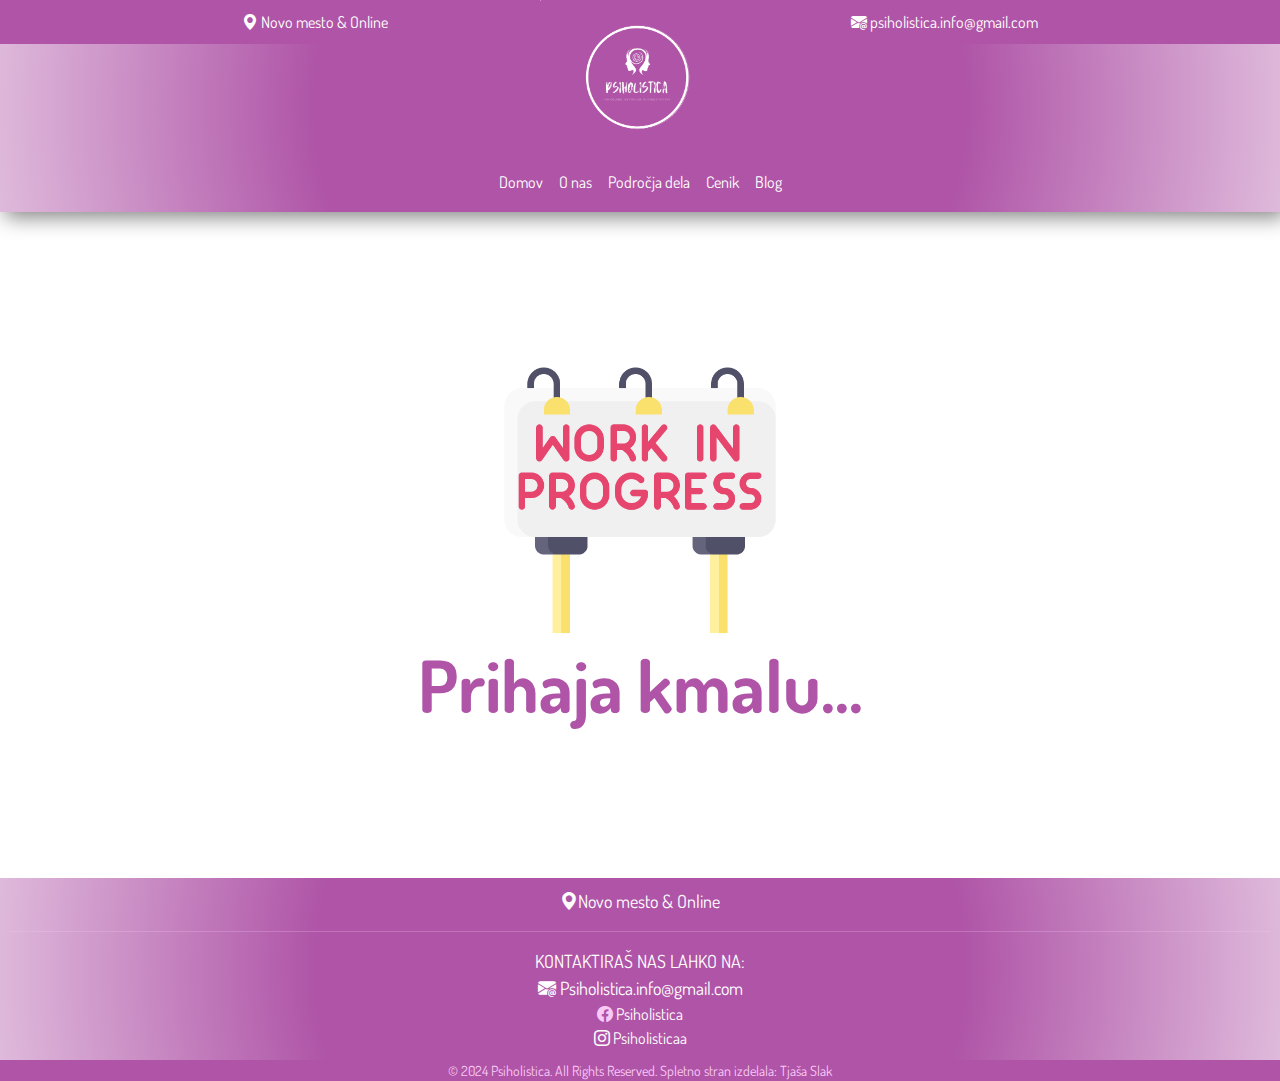
<file: blog-in-progress.html>
<!DOCTYPE html>
<html lang="en">
  <head>
    <meta charset="UTF-8" />
    <meta name="viewport" content="width=device-width, initial-scale=1.0" />
    <link rel="stylesheet" href="src/blog.css" />
    <link rel="preconnect" href="https://fonts.googleapis.com" />
    <link rel="preconnect" href="https://fonts.gstatic.com" crossorigin />
    <link
      href="https://fonts.googleapis.com/css2?family=Dosis:wght@200..800&display=swap"
      rel="stylesheet"
    />
    <link
      rel="stylesheet"
      href="https://cdn.jsdelivr.net/npm/bootstrap-icons@1.11.3/font/bootstrap-icons.min.css"
    />
    <link
      href="https://cdn.jsdelivr.net/npm/bootstrap@5.3.3/dist/css/bootstrap.min.css"
      rel="stylesheet"
      integrity="sha384-QWTKZyjpPEjISv5WaRU9OFeRpok6YctnYmDr5pNlyT2bRjXh0JMhjY6hW+ALEwIH"
      crossorigin="anonymous"
    />

    <title>Blog | Psiholistica</title>
  </head>
  <body>
    <header>
      <div class="fixed-header">
        <span class="bi bi-geo-alt-fill"> Novo mesto & Online</span>
        <span class="bi bi-envelope-at-fill"
          ><a href="mailto:psiholistica.info@gmail.com">
            psiholistica.info@gmail.com</a
          ></span
        >
      </div>
      <div class="menu">
        <img
          src="img/logo.png"
          alt="psiholistica logo"
          id="logo"
          width="200px"
        />

        <nav class="navbar navbar-expand-lg bg-body-tertiary" id="navbar">
          <div class="container-fluid">
            <button
              class="navbar-toggler"
              type="button"
              data-bs-toggle="collapse"
              data-bs-target="#navbarNav"
              aria-controls="navbarNav"
              aria-expanded="false"
              aria-label="Toggle navigation"
            >
              <span class="bi bi-list" id="toggler-icon"></span>
            </button>
            <div class="collapse navbar-collapse" id="navbarNav">
              <ul class="navbar-nav">
                <li class="nav-item">
                  <a class="nav-link" aria-current="page" href="index.html"
                    >Domov</a
                  >
                </li>
                <li class="nav-item">
                  <a class="nav-link" href="o-nas.html">O nas</a>
                </li>
                <li class="nav-item">
                  <a class="nav-link" href="področja-dela.html"
                    >Področja dela</a
                  >
                </li>
                <li class="nav-item">
                  <a class="nav-link" href="cenik.html">Cenik</a>
                </li>
                <li class="nav-item active">
                  <a class="nav-link" href="blog-in-progress.html">Blog</a>
                </li>
              </ul>
            </div>
          </div>
        </nav>
      </div>
    </header>
    <div class="container">
      <img
        src="img/work-in-progress.png"
        alt="the site is currently under construction"
      />
      <h2>Prihaja kmalu...</h2>
    </div>

    <footer>
      <div class="contact">
        <p class="bi bi-geo-alt-fill" id="geotag">Novo mesto & Online</p>
        <hr />
        <p class="text">KONTAKTIRAŠ NAS LAHKO NA:</p>
        <p class="bi-envelope-at-fill">
          <a href="mailto:psiholistica.info@gmail.com"
            >Psiholistica.info@gmail.com</a
          >
        </p>
        <div class="facebook">
          <span class="bi-facebook"></span>
          <a href="https://www.facebook.com/psiholisticaa/" target="_blank"
            >Psiholistica</a
          >
        </div>
        <div class="instagram">
          <span class="bi bi-instagram"></span>
          <a
            href="https://www.instagram.com/psiholisticaa/?igsh=MTVkZ2JydTlwaHh2Mw%3D%3D"
            target="_blank"
            >Psiholisticaa</a
          >
        </div>
      </div>
      <div class="rights">
        <p>
          © 2024 Psiholistica. All Rights Reserved. Spletno stran izdelala:
          Tjaša Slak
        </p>
      </div>
      <script
        src="https://cdn.jsdelivr.net/npm/bootstrap@5.3.3/dist/js/bootstrap.bundle.min.js"
        integrity="sha384-YvpcrYf0tY3lHB60NNkmXc5s9fDVZLESaAA55NDzOxhy9GkcIdslK1eN7N6jIeHz"
        crossorigin="anonymous"
      >
        function toggleNavbar() {
          var navbarLinks = document.getElementById("navbarLinks");
          navbarLinks.style.display =
            navbarLinks.style.display === "block" ? "none" : "block";
        }
      </script>
    </footer>
  </body>
</html>
</file>
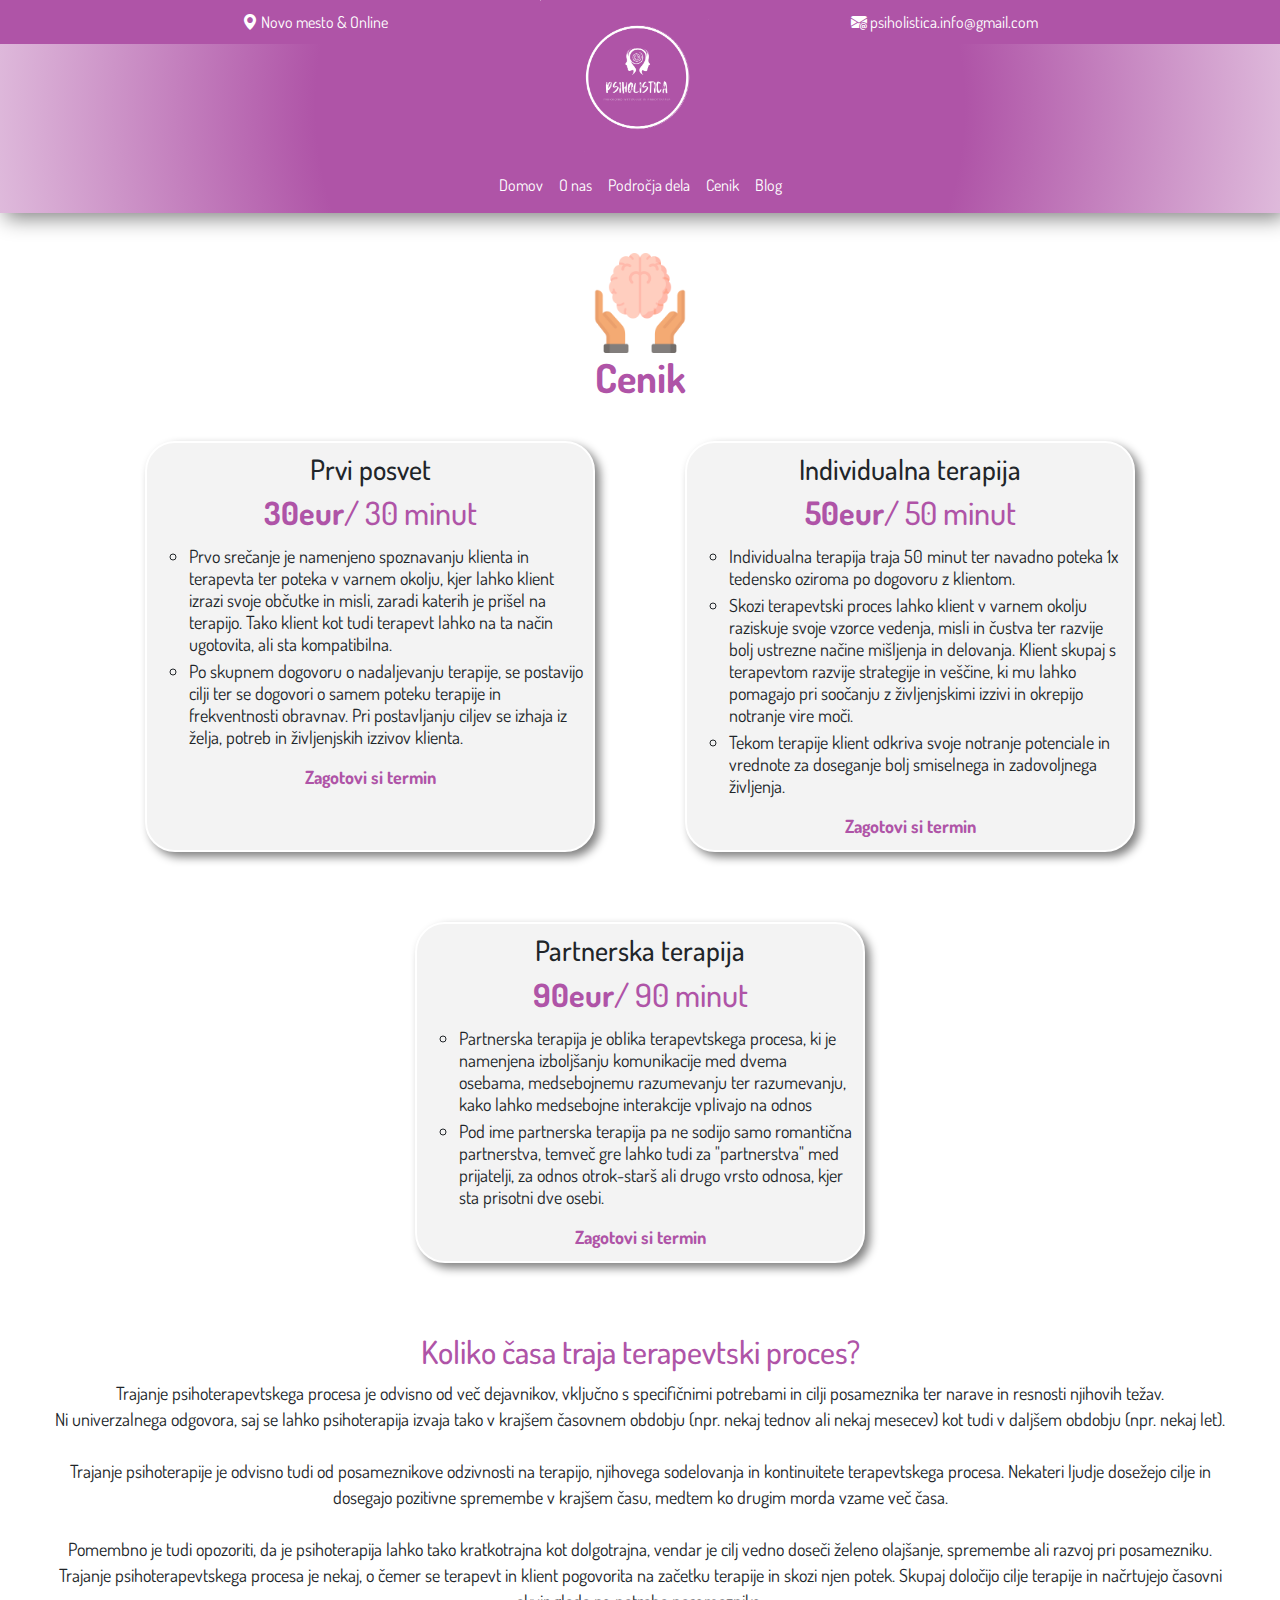
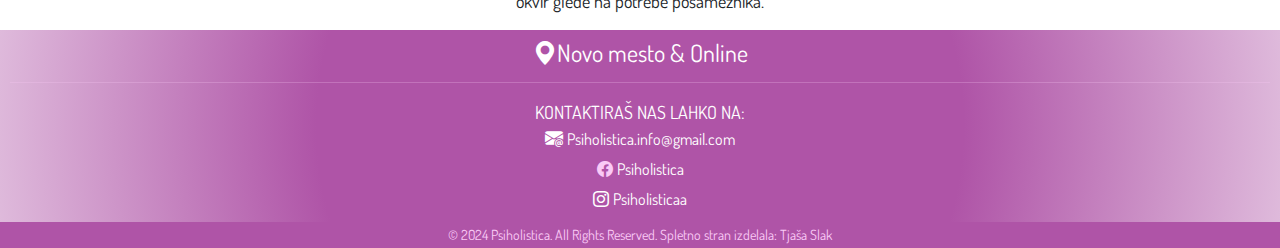
<file: cenik.html>
<!DOCTYPE html>
<html lang="en">
  <head>
    <meta charset="UTF-8" />
    <meta name="viewport" content="width=device-width, initial-scale=1.0" />
    <link rel="stylesheet" href="src/cenik.css" />
    <link rel="preconnect" href="https://fonts.googleapis.com" />
    <link rel="preconnect" href="https://fonts.gstatic.com" crossorigin />
    <link
      href="https://fonts.googleapis.com/css2?family=Dosis:wght@200..800&display=swap"
      rel="stylesheet"
    />
    <link
      rel="stylesheet"
      href="https://cdn.jsdelivr.net/npm/bootstrap-icons@1.11.3/font/bootstrap-icons.min.css"
    />
    <link
      href="https://cdn.jsdelivr.net/npm/bootstrap@5.3.3/dist/css/bootstrap.min.css"
      rel="stylesheet"
      integrity="sha384-QWTKZyjpPEjISv5WaRU9OFeRpok6YctnYmDr5pNlyT2bRjXh0JMhjY6hW+ALEwIH"
      crossorigin="anonymous"
    />

    <title>Cenik | Psiholistica</title>
  </head>
  <body>
    <header>
      <div class="fixed-header">
        <span class="bi bi-geo-alt-fill"> Novo mesto & Online</span>
        <span class="bi bi-envelope-at-fill"
          ><a href="mailto:psiholistica.info@gmail.com">
            psiholistica.info@gmail.com</a
          ></span
        >
      </div>
      <div class="menu">
      <img
            src="img/logo.png"
            alt="psiholistica logo"
            id="logo"
            width="200px"
          />

        <nav class="navbar navbar-expand-lg bg-body-tertiary" id="navbar">
          <div class="container-fluid">
            <button
              class="navbar-toggler"
              type="button"
              data-bs-toggle="collapse"
              data-bs-target="#navbarNav"
              aria-controls="navbarNav"
              aria-expanded="false"
              aria-label="Toggle navigation"
            >
              <span class="bi bi-list" id="toggler-icon"></span>
            </button>
            <div class="collapse navbar-collapse" id="navbarNav">
              <ul class="navbar-nav">
                <li class="nav-item">
                  <a class="nav-link" aria-current="page" href="/index.html"
                    >Domov</a
                  >
                </li>
                <li class="nav-item">
                  <a class="nav-link" href="o-nas.html">O nas</a>
                </li>
                <li class="nav-item">
                  <a class="nav-link" href="področja-dela.html"
                    >Področja dela</a
                  >
                </li>
                <li class="nav-item active">
                  <a class="nav-link" href="cenik.html">Cenik</a>
                </li>
                <li class="nav-item">
                  <a class="nav-link" href="blog-in-progress.html">Blog</a>
                </li>
              </ul>
            </div>
          </div>
        </nav>
      </div>
    </header>
    <img src="img/mental-health.png" width="100px" />
    <h1><strong>Cenik</strong></h1>

    <div class="cenik">
      <div class="vrsta-th">
        <h3>Prvi posvet</h3>
        <h2><strong>30eur</strong>/ 30 minut</h2>
        <ul>
          <li>
            Prvo srečanje je namenjeno spoznavanju klienta in terapevta ter
            poteka v varnem okolju, kjer lahko klient izrazi svoje občutke in
            misli, zaradi katerih je prišel na terapijo. Tako klient kot tudi
            terapevt lahko na ta način ugotovita, ali sta kompatibilna.
          </li>
          <li>
            Po skupnem dogovoru o nadaljevanju terapije, se postavijo cilji ter
            se dogovori o samem poteku terapije in frekventnosti obravnav. Pri
            postavljanju ciljev se izhaja iz želja, potreb in življenjskih
            izzivov klienta.
          </li>
        </ul>
        <a
          href="mailto:psiholistica.info@gmail.com?subject=Prvi posvet"
          class="zagotovi-termin"
          >Zagotovi si termin</a
        >
      </div>
      <div class="vrsta-th">
        <h3 class="">Individualna terapija</h3>
        <h2><strong>50eur</strong>/ 50 minut</h2>
        <ul>
          <li>
            Individualna terapija traja 50 minut ter navadno poteka 1x tedensko
            oziroma po dogovoru z klientom.
          </li>
          <li>
            Skozi terapevtski proces lahko klient v varnem okolju raziskuje
            svoje vzorce vedenja, misli in čustva ter razvije bolj ustrezne
            načine mišljenja in delovanja. Klient skupaj s terapevtom razvije
            strategije in veščine, ki mu lahko pomagajo pri soočanju z
            življenjskimi izzivi in okrepijo notranje vire moči.
          </li>
          <li>
            Tekom terapije klient odkriva svoje notranje potenciale in vrednote
            za doseganje bolj smiselnega in zadovoljnega življenja.
          </li>
        </ul>
        <a
          href="mailto:psiholistica.info@gmail.com?subject=Individualna terapija"
          class="zagotovi-termin"
          >Zagotovi si termin</a
        >
      </div>
      <div class="vrsta-th">
        <h3>Partnerska terapija</h3>
        <h2><strong>90eur</strong>/ 90 minut</h2>
        <ul>
          <li>
            Partnerska terapija je oblika terapevtskega procesa, ki je namenjena
            izboljšanju komunikacije med dvema osebama, medsebojnemu razumevanju
            ter razumevanju, kako lahko medsebojne interakcije vplivajo na odnos
          </li>
          <li>
            Pod ime partnerska terapija pa ne sodijo samo romantična
            partnerstva, temveč gre lahko tudi za "partnerstva" med prijatelji,
            za odnos otrok-starš ali drugo vrsto odnosa, kjer sta prisotni dve
            osebi.
          </li>
        </ul>
        <a
          href="mailto:psiholistica.info@gmail.com?subject=Partnerska terapija"
          class="zagotovi-termin"
          >Zagotovi si termin</a
        >
      </div>
    </div>
    <div class="duration">
      <h2>Koliko časa traja terapevtski proces?</h2>
      <p>
        Trajanje psihoterapevtskega procesa je odvisno od več dejavnikov,
        vključno s specifičnimi potrebami in cilji posameznika ter narave in
        resnosti njihovih težav. <br />Ni univerzalnega odgovora, saj se lahko
        psihoterapija izvaja tako v krajšem časovnem obdobju (npr. nekaj tednov
        ali nekaj mesecev) kot tudi v daljšem obdobju (npr. nekaj let).
        <br /><br />Trajanje psihoterapije je odvisno tudi od posameznikove
        odzivnosti na terapijo, njihovega sodelovanja in kontinuitete
        terapevtskega procesa. Nekateri ljudje dosežejo cilje in dosegajo
        pozitivne spremembe v krajšem času, medtem ko drugim morda vzame več
        časa. <br /><br />Pomembno je tudi opozoriti, da je psihoterapija lahko
        tako kratkotrajna kot dolgotrajna, vendar je cilj vedno doseči želeno
        olajšanje, spremembe ali razvoj pri posamezniku. Trajanje
        psihoterapevtskega procesa je nekaj, o čemer se terapevt in klient
        pogovorita na začetku terapije in skozi njen potek. Skupaj določijo
        cilje terapije in načrtujejo časovni okvir glede na potrebe posameznika.
      </p>
    </div>

    <footer>
      <div class="contact">
        <p class="bi bi-geo-alt-fill" id="geotag">Novo mesto & Online</p>
        <hr />
        <p class="text">KONTAKTIRAŠ NAS LAHKO NA:</p>
        <p class="bi-envelope-at-fill">
          <a href="mailto:psiholistica.info@gmail.com"
            >Psiholistica.info@gmail.com</a
          >
        </p>
        <div class="facebook">
          <span class="bi-facebook"></span>
          <a href="https://www.facebook.com/psiholisticaa/" target="_blank"
            >Psiholistica</a
          >
        </div>
        <div class="instagram">
          <span class="bi bi-instagram"></span>
          <a
            href="https://www.instagram.com/psiholisticaa/?igsh=MTVkZ2JydTlwaHh2Mw%3D%3D"
            target="_blank"
            >Psiholisticaa</a
          >
        </div>
      </div>
      <div class="rights">
        <p>
          © 2024 Psiholistica. All Rights Reserved. Spletno stran izdelala:
          Tjaša Slak
        </p>
      </div>
      <script
        src="https://cdn.jsdelivr.net/npm/bootstrap@5.3.3/dist/js/bootstrap.bundle.min.js"
        integrity="sha384-YvpcrYf0tY3lHB60NNkmXc5s9fDVZLESaAA55NDzOxhy9GkcIdslK1eN7N6jIeHz"
        crossorigin="anonymous"
      >
        function toggleNavbar() {
          var navbarLinks = document.getElementById("navbarLinks");
          navbarLinks.style.display =
            navbarLinks.style.display === "block" ? "none" : "block";
        }
      </script>
    </footer>
  </body>
</html>
</file>
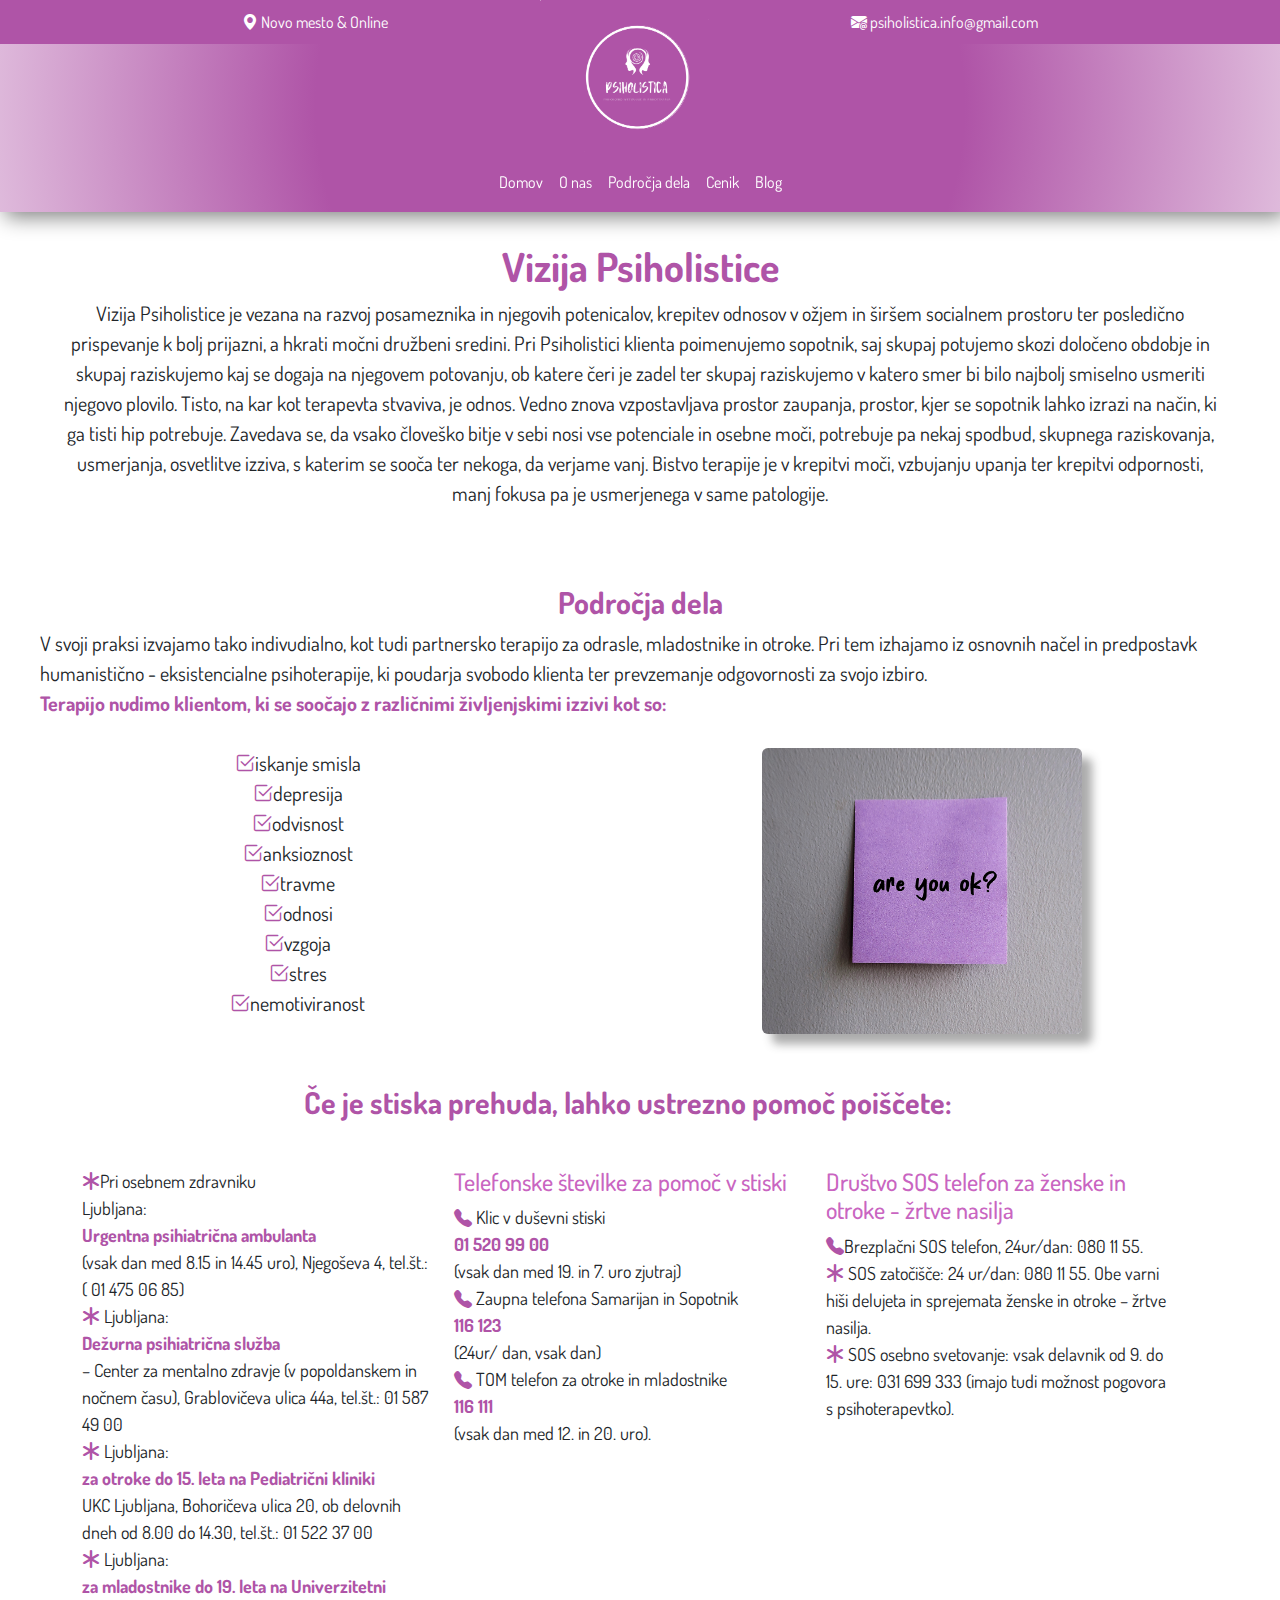
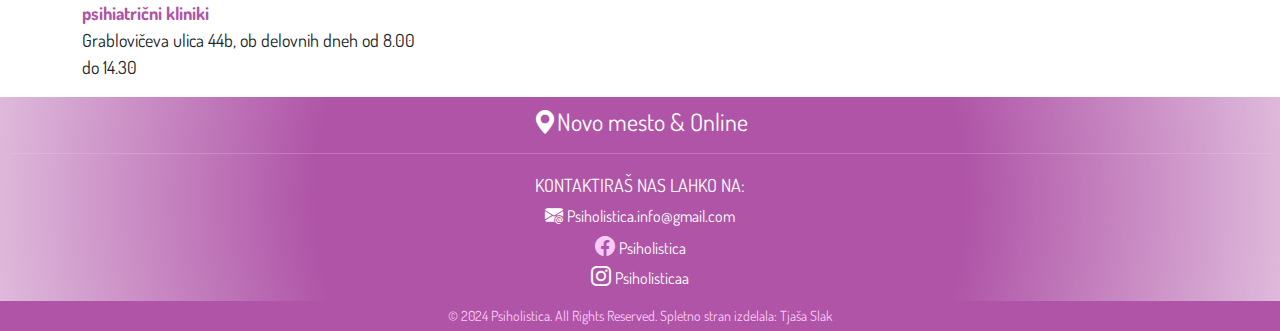
<file: področja-dela.html>
<!DOCTYPE html>
<html lang="en">
  <head>
    <meta charset="UTF-8" />
    <meta name="viewport" content="width=device-width, initial-scale=1.0" />
    <link rel="stylesheet" href="src/področja.css" />
    <link rel="preconnect" href="https://fonts.googleapis.com" />
    <link rel="preconnect" href="https://fonts.gstatic.com" crossorigin />
    <link
      href="https://fonts.googleapis.com/css2?family=Dosis:wght@200..800&display=swap"
      rel="stylesheet"
    />
    <link
      rel="stylesheet"
      href="https://cdn.jsdelivr.net/npm/bootstrap-icons@1.11.3/font/bootstrap-icons.min.css"
    />
    <link
      href="https://cdn.jsdelivr.net/npm/bootstrap@5.3.3/dist/css/bootstrap.min.css"
      rel="stylesheet"
      integrity="sha384-QWTKZyjpPEjISv5WaRU9OFeRpok6YctnYmDr5pNlyT2bRjXh0JMhjY6hW+ALEwIH"
      crossorigin="anonymous"
    />

    <title>Področja dela | Psihlostica</title>
  </head>
  <body>
    <header>
      <div class="fixed-header">
        <span class="bi bi-geo-alt-fill"> Novo mesto & Online</span>
        <span class="bi bi-envelope-at-fill"
          ><a href="mailto:psiholistica.info@gmail.com">
            psiholistica.info@gmail.com</a
          ></span
        >
      </div>
      <div class="menu">
        <img
          src="img/logo.png"
          alt="psiholistica logo"
          id="logo"
          width="200px"
        />

        <nav class="navbar navbar-expand-lg bg-body-tertiary" id="navbar">
          <div class="container-fluid">
            <button
              class="navbar-toggler"
              type="button"
              data-bs-toggle="collapse"
              data-bs-target="#navbarNav"
              aria-controls="navbarNav"
              aria-expanded="false"
              aria-label="Toggle navigation"
            >
              <span class="bi bi-list" id="toggler-icon"></span>
            </button>
            <div class="collapse navbar-collapse" id="navbarNav">
              <ul class="navbar-nav">
                <li class="nav-item">
                  <a class="nav-link" aria-current="page" href="/index.html"
                    >Domov</a
                  >
                </li>
                <li class="nav-item">
                  <a class="nav-link" href="o-nas.html">O nas</a>
                </li>
                <li class="nav-item active">
                  <a class="nav-link" href="področja-dela.html"
                    >Področja dela</a
                  >
                </li>
                <li class="nav-item">
                  <a class="nav-link" href="cenik.html">Cenik</a>
                </li>
                <li class="nav-item">
                  <a class="nav-link" href="blog-in-progress.html">Blog</a>
                </li>
              </ul>
            </div>
          </div>
        </nav>
      </div>
    </header>
    <div class="vizija">
      <h1><strong>Vizija Psiholistice</strong></h1>
      <p>
        Vizija Psiholistice je vezana na razvoj posameznika in njegovih
        potenicalov, krepitev odnosov v ožjem in širšem socialnem prostoru ter
        posledično prispevanje k bolj prijazni, a hkrati močni družbeni sredini.
        Pri Psiholistici klienta poimenujemo sopotnik, saj skupaj potujemo skozi
        določeno obdobje in skupaj raziskujemo kaj se dogaja na njegovem
        potovanju, ob katere čeri je zadel ter skupaj raziskujemo v katero smer
        bi bilo najbolj smiselno usmeriti njegovo plovilo. Tisto, na kar kot
        terapevta stvaviva, je odnos. Vedno znova vzpostavljava prostor
        zaupanja, prostor, kjer se sopotnik lahko izrazi na način, ki ga tisti
        hip potrebuje. Zavedava se, da vsako človeško bitje v sebi nosi vse
        potenciale in osebne moči, potrebuje pa nekaj spodbud, skupnega
        raziskovanja, usmerjanja, osvetlitve izziva, s katerim se sooča ter
        nekoga, da verjame vanj. Bistvo terapije je v krepitvi moči, vzbujanju
        upanja ter krepitvi odpornosti, manj fokusa pa je usmerjenega v same
        patologije.
      </p>
    </div>
    <div class="podrocja">
      <h2>Področja dela</h2>
      <p>
        V svoji praksi izvajamo tako indivudialno, kot tudi partnersko terapijo
        za odrasle, mladostnike in otroke. Pri tem izhajamo iz osnovnih načel in
        predpostavk humanistično - eksistencialne psihoterapije, ki poudarja
        svobodo klienta ter prevzemanje odgovornosti za svojo izbiro.
        <strong>
          Terapijo nudimo klientom, ki se soočajo z različnimi življenjskimi
          izzivi kot so:</strong
        >
      </p>
      <div class="list">
        <ul>
          <li><i class="bi bi-check2-square"></i>iskanje smisla</li>
          <li><i class="bi bi-check2-square"></i>depresija</li>
          <li><i class="bi bi-check2-square"></i>odvisnost</li>
          <li><i class="bi bi-check2-square"></i>anksioznost</li>
          <li><i class="bi bi-check2-square"></i>travme</li>
          <li><i class="bi bi-check2-square"></i>odnosi</li>
          <li><i class="bi bi-check2-square"></i>vzgoja</li>
          <li><i class="bi bi-check2-square"></i>stres</li>
          <li><i class="bi bi-check2-square"></i>nemotiviranost</li>
        </ul>
        <img class="rounded float-end" src="img/ok.jpg" />
      </div>
    </div>
    <div class="container">
      <div class="pomoc row">
        <h2 class="mb-5">
          Če je stiska prehuda, lahko ustrezno pomoč poiščete:
        </h2>

        <ul class="col-md-4">
          <li><i class="bi bi-asterisk"></i>Pri osebnem zdravniku</li>
          <li>
            Ljubljana:<strong>Urgentna psihiatrična ambulanta </strong>
            (vsak dan med 8.15 in 14.45 uro), Njegoševa 4, tel.št.:( 01 475 06
            85)
          </li>
          <li>
            <i class="bi bi-asterisk"></i> Ljubljana:
            <strong> Dežurna psihiatrična služba</strong> – Center za mentalno
            zdravje (v popoldanskem in nočnem času), Grablovičeva ulica 44a,
            tel.št.: 01 587 49 00
          </li>
          <li>
            <i class="bi bi-asterisk"></i>
            Ljubljana:
            <strong>za otroke do 15. leta na Pediatrični kliniki </strong> UKC
            Ljubljana, Bohoričeva ulica 20, ob delovnih dneh od 8.00 do 14.30,
            tel.št.: 01 522 37 00
          </li>
          <li>
            <i class="bi bi-asterisk"></i>
            Ljubljana:
            <strong
              >za mladostnike do 19. leta na Univerzitetni psihiatrični
              kliniki</strong
            >
            Grablovičeva ulica 44b, ob delovnih dneh od 8.00 do 14.30
          </li>
        </ul>

        <ul class="col-md-4">
          <h3>Telefonske številke za pomoč v stiski</h3>
          <li>
            <i class="bi bi-telephone-fill"></i> Klic v duševni stiski
            <strong>01 520 99 00</strong>
            (vsak dan med 19. in 7. uro zjutraj)
          </li>
          <li>
            <i class="bi bi-telephone-fill"></i>
            Zaupna telefona Samarijan in Sopotnik
            <strong>116 123</strong> (24ur/ dan, vsak dan)
          </li>
          <li>
            <i class="bi bi-telephone-fill"></i> TOM telefon za otroke in
            mladostnike <strong>116 111</strong> (vsak dan med 12. in 20. uro).
          </li>
        </ul>

        <ul class="col-md-4">
          <h3>Društvo SOS telefon za ženske in otroke - žrtve nasilja</h3>
          <li>
            <i class="bi bi-telephone-fill"></i>Brezplačni SOS telefon,
            24ur/dan: 080 11 55.
          </li>
          <li>
            <i class="bi bi-asterisk"></i>
            SOS zatočišče: 24 ur/dan: 080 11 55. Obe varni hiši delujeta in
            sprejemata ženske in otroke – žrtve nasilja.
          </li>
          <li>
            <i class="bi bi-asterisk"></i>
            SOS osebno svetovanje: vsak delavnik od 9. do 15. ure: 031 699 333
            (imajo tudi možnost pogovora s psihoterapevtko).
          </li>
        </ul>
      </div>
    </div>
    <footer>
      <div class="contact">
        <p class="bi bi-geo-alt-fill" id="geotag">Novo mesto & Online</p>
        <hr />
        <p class="text mt-3">KONTAKTIRAŠ NAS LAHKO NA:</p>
        <p class="bi-envelope-at-fill">
          <a href="mailto:psiholistica.info@gmail.com"
            >Psiholistica.info@gmail.com</a
          >
        </p>
        <div class="facebook">
          <span class="bi-facebook"></span>
          <a href="https://www.facebook.com/psiholisticaa/" target="_blank"
            >Psiholistica</a
          >
        </div>
        <div class="instagram">
          <span class="bi bi-instagram"></span>
          <a
            href="https://www.instagram.com/psiholisticaa/?igsh=MTVkZ2JydTlwaHh2Mw%3D%3D"
            target="_blank"
            >Psiholisticaa</a
          >
        </div>
      </div>
      <div class="rights">
        <p>
          © 2024 Psiholistica. All Rights Reserved. Spletno stran izdelala:
          Tjaša Slak
        </p>
      </div>
      <script
        src="https://cdn.jsdelivr.net/npm/bootstrap@5.3.3/dist/js/bootstrap.bundle.min.js"
        integrity="sha384-YvpcrYf0tY3lHB60NNkmXc5s9fDVZLESaAA55NDzOxhy9GkcIdslK1eN7N6jIeHz"
        crossorigin="anonymous"
      >
        function toggleNavbar() {
          var navbarLinks = document.getElementById("navbarLinks");
          navbarLinks.style.display =
            navbarLinks.style.display === "block" ? "none" : "block";
        }
      </script>
    </footer>
  </body>
</html>
</file>
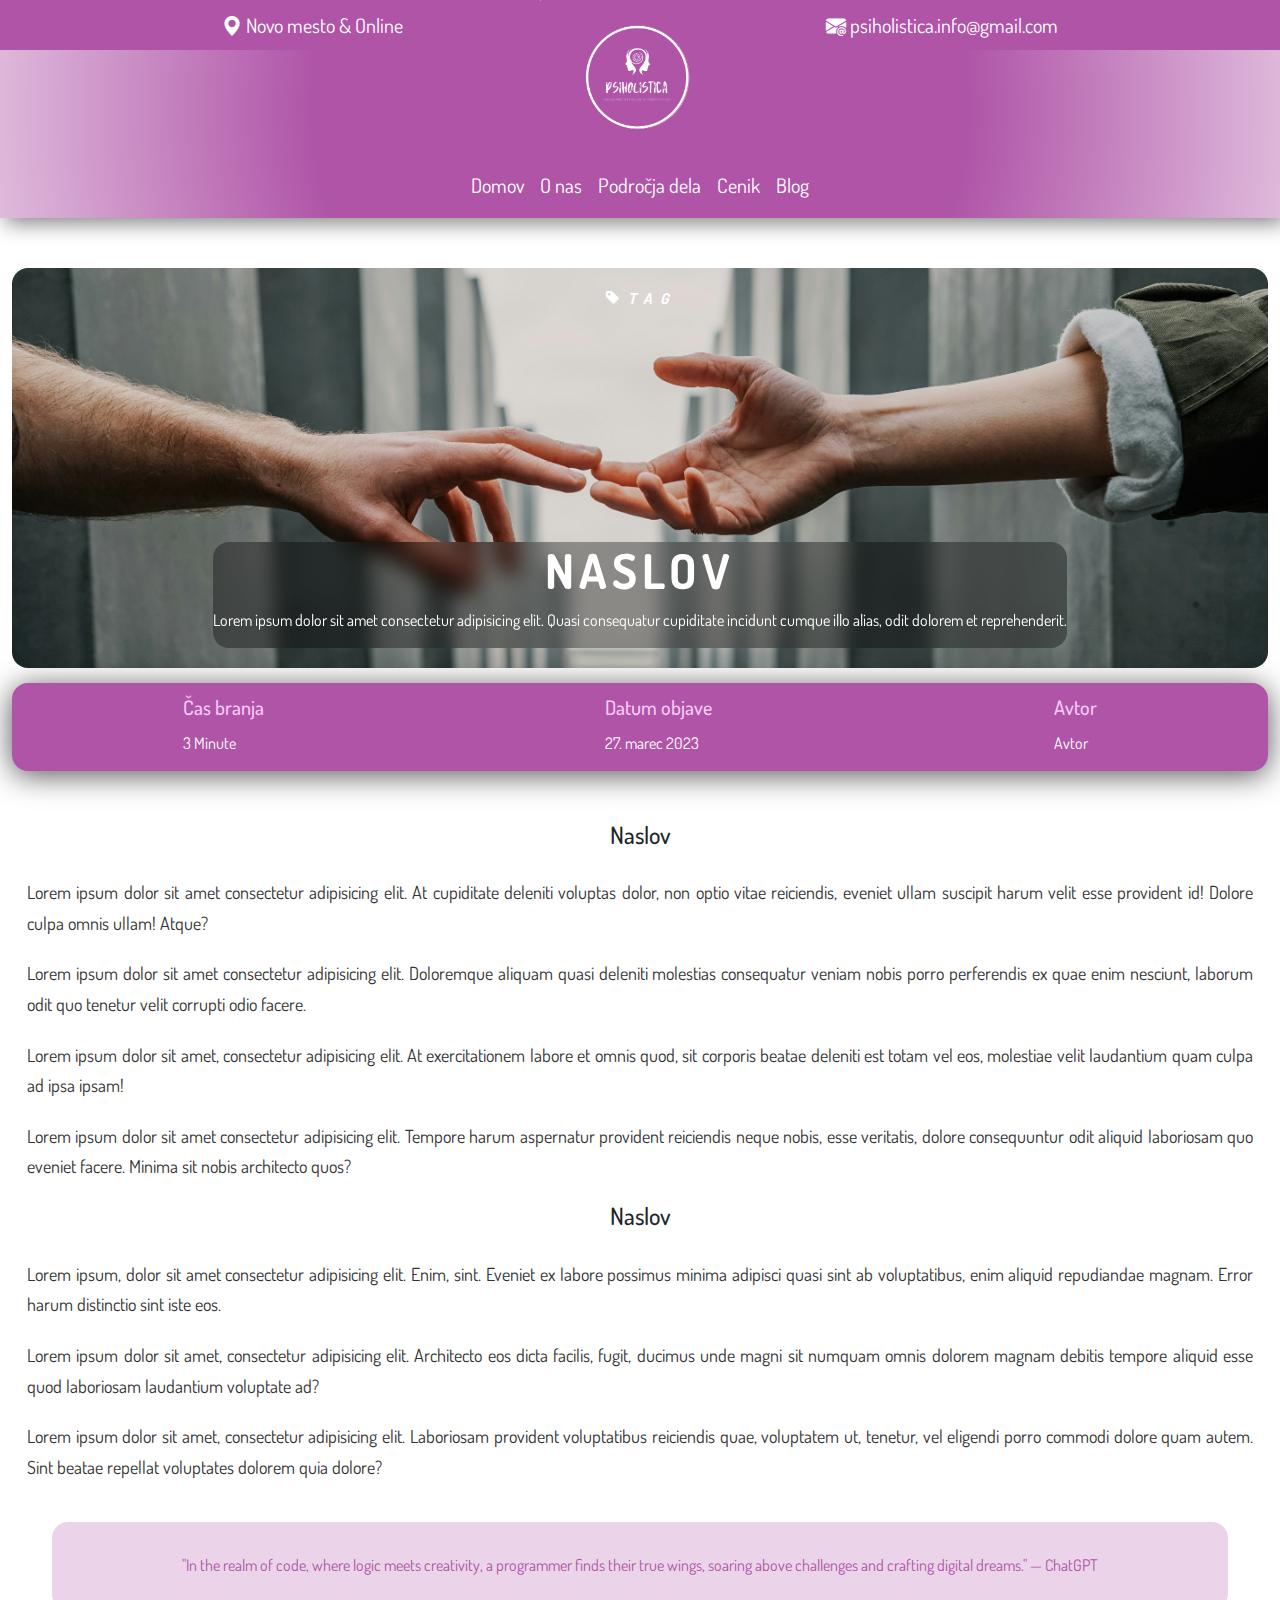
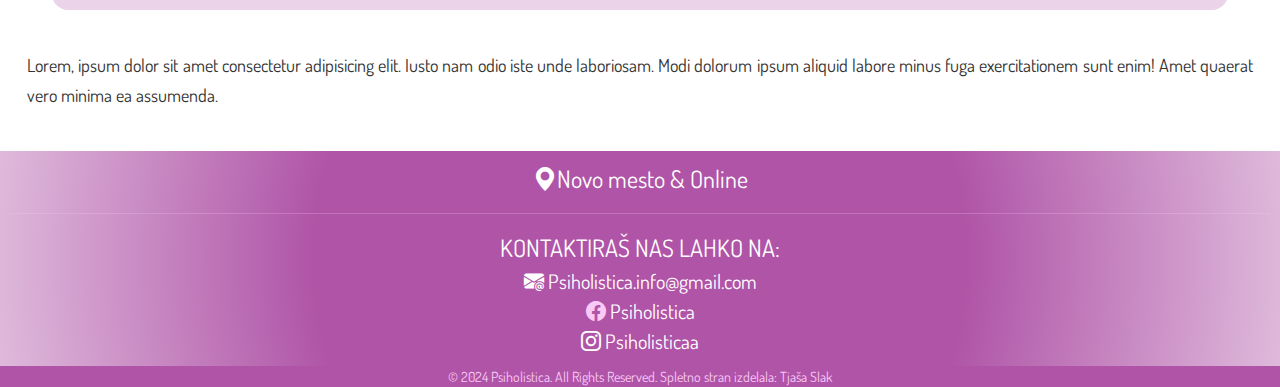
<file: blog/blog-post.html>
<!DOCTYPE html>
<html lang="en">
  <head>
    <meta charset="UTF-8" />
    <meta name="viewport" content="width=device-width, initial-scale=1.0" />
    <link rel="stylesheet" href="/blog/blog-post.css" />
    <link rel="preconnect" href="https://fonts.googleapis.com" />
    <link rel="preconnect" href="https://fonts.gstatic.com" crossorigin />
    <link
      href="https://fonts.googleapis.com/css2?family=Dosis:wght@200..800&display=swap"
      rel="stylesheet"
    />
    <link
      rel="stylesheet"
      href="https://cdn.jsdelivr.net/npm/bootstrap-icons@1.11.3/font/bootstrap-icons.min.css"
    />
    <link
      href="https://cdn.jsdelivr.net/npm/bootstrap@5.3.3/dist/css/bootstrap.min.css"
      rel="stylesheet"
      integrity="sha384-QWTKZyjpPEjISv5WaRU9OFeRpok6YctnYmDr5pNlyT2bRjXh0JMhjY6hW+ALEwIH"
      crossorigin="anonymous"
    />

    <title>Blog | Psiholistica</title>
  </head>
  <body>
    <header>
      <div class="fixed-header">
        <span class="bi bi-geo-alt-fill"> Novo mesto & Online</span>
        <span class="bi bi-envelope-at-fill"
          ><a href="mailto:psiholistica.info@gmail.com">
            psiholistica.info@gmail.com</a
          ></span
        >
      </div>
      <div class="menu">
        <a href="index.html"
          ><img
            src="/img/logo.png"
            alt="psiholistica logo"
            id="logo"
            width="200px"
          />
        </a>
        <nav class="navbar navbar-expand-lg bg-body-tertiary" id="navbar">
          <div class="container-fluid">
            <button
              class="navbar-toggler"
              type="button"
              data-bs-toggle="collapse"
              data-bs-target="#navbarNav"
              aria-controls="navbarNav"
              aria-expanded="false"
              aria-label="Toggle navigation"
            >
              <span class="bi bi-list" id="toggler-icon"></span>
            </button>
            <div class="collapse navbar-collapse" id="navbarNav">
              <ul class="navbar-nav">
                <li class="nav-item">
                  <a
                    class="nav-link active"
                    aria-current="page"
                    href="/index.html"
                    >Domov</a
                  >
                </li>
                <li class="nav-item">
                  <a class="nav-link" href="/o-nas.html">O nas</a>
                </li>
                <li class="nav-item">
                  <a class="nav-link" href="/področja-dela.html"
                    >Področja dela</a
                  >
                </li>
                <li class="nav-item">
                  <a class="nav-link" href="/cenik.html">Cenik</a>
                </li>
                <li class="nav-item">
                  <a class="nav-link" href="/blog.html">Blog</a>
                </li>
              </ul>
            </div>
          </div>
        </nav>
      </div>
    </header>
    <div class="container">
      <header>
        <div class="category">
          <i class="bi bi-tag-fill">TAG</i>
        </div>
        <div class="info">
          <h1 class="title">NASLOV</h1>
          <p class="subtitle">
            Lorem ipsum dolor sit amet consectetur adipisicing elit. Quasi
            consequatur cupiditate incidunt cumque illo alias, odit dolorem et
            reprehenderit.
          </p>
        </div>
      </header>
      <section class="details">
        <div class="item">
          <h5 class="item-title">Čas branja</h5>
          <p class="item-text"><span class="item-data">3</span> Minute</p>
        </div>
        <div class="item">
          <h5 class="item-title">Datum objave</h5>
          <p class="item-text"><span class="item-data">27. marec 2023</span></p>
        </div>
        <div class="item">
          <h5 class="item-title">Avtor</h5>
          <p class="item-text">Avtor</span></p>
        </div>
      </section>
      <article>
        <h4>Naslov</h4>
        <p>
          Lorem ipsum dolor sit amet consectetur adipisicing elit. At cupiditate
          deleniti voluptas dolor, non optio vitae reiciendis, eveniet ullam
          suscipit harum velit esse provident id! Dolore culpa omnis ullam!
          Atque?
        </p>
        <p>
          Lorem ipsum dolor sit amet consectetur adipisicing elit. Doloremque
          aliquam quasi deleniti molestias consequatur veniam nobis porro
          perferendis ex quae enim nesciunt, laborum odit quo tenetur velit
          corrupti odio facere.
        </p>
        <p>
          Lorem ipsum dolor sit amet, consectetur adipisicing elit. At
          exercitationem labore et omnis quod, sit corporis beatae deleniti est
          totam vel eos, molestiae velit laudantium quam culpa ad ipsa ipsam!
        </p>
        <p>
          Lorem ipsum dolor sit amet consectetur adipisicing elit. Tempore harum
          aspernatur provident reiciendis neque nobis, esse veritatis, dolore
          consequuntur odit aliquid laboriosam quo eveniet facere. Minima sit
          nobis architecto quos?
        </p>

        <h4>Naslov</h4>
        <p>
          Lorem ipsum, dolor sit amet consectetur adipisicing elit. Enim, sint.
          Eveniet ex labore possimus minima adipisci quasi sint ab voluptatibus,
          enim aliquid repudiandae magnam. Error harum distinctio sint iste eos.
        </p>
        <p>
          Lorem ipsum dolor sit amet, consectetur adipisicing elit. Architecto
          eos dicta facilis, fugit, ducimus unde magni sit numquam omnis dolorem
          magnam debitis tempore aliquid esse quod laboriosam laudantium
          voluptate ad?
        </p>
        <p>
          Lorem ipsum dolor sit amet, consectetur adipisicing elit. Laboriosam
          provident voluptatibus reiciendis quae, voluptatem ut, tenetur, vel
          eligendi porro commodi dolore quam autem. Sint beatae repellat
          voluptates dolorem quia dolore?
        </p>
        <blockquote>
          "In the realm of code, where logic meets creativity, a programmer
          finds their true wings, soaring above challenges and crafting digital
          dreams." &mdash; ChatGPT
        </blockquote>
        <p>
          Lorem, ipsum dolor sit amet consectetur adipisicing elit. Iusto nam
          odio iste unde laboriosam. Modi dolorum ipsum aliquid labore minus
          fuga exercitationem sunt enim! Amet quaerat vero minima ea assumenda.
        </p>
      </article>
    </div>

    <footer>
      <div class="contact">
        <p class="bi bi-geo-alt-fill" id="geotag">Novo mesto & Online</p>
        <hr>
        <p class="text">KONTAKTIRAŠ NAS LAHKO NA:</p>
        <p class="bi-envelope-at-fill">
          <a href="mailto:psiholistica.info@gmail.com"
            >Psiholistica.info@gmail.com</a
          >
        </p>
        <div class="facebook">
          <span class="bi-facebook"></span>
          <a href="https://www.facebook.com/psiholisticaa/" target="_blank"
            >Psiholistica</a
          >
        </div>
        <div class="instagram">
          <span class="bi bi-instagram"></span>
          <a
            href="https://www.instagram.com/psiholisticaa/?igsh=MTVkZ2JydTlwaHh2Mw%3D%3D"
            target="_blank"
            >Psiholisticaa</a
          >
        </div>
      </div>
      <div class="rights">
        <p>
          © 2024 Psiholistica. All Rights Reserved. Spletno stran izdelala:
          Tjaša Slak
        </p>
      </div>
      <script
        src="https://cdn.jsdelivr.net/npm/bootstrap@5.3.3/dist/js/bootstrap.bundle.min.js"
        integrity="sha384-YvpcrYf0tY3lHB60NNkmXc5s9fDVZLESaAA55NDzOxhy9GkcIdslK1eN7N6jIeHz"
        crossorigin="anonymous"
      ></script>
      <script>
        function toggleNavbar() {
          var navbarLinks = document.getElementById("navbarLinks");
          navbarLinks.style.display =
            navbarLinks.style.display === "block" ? "none" : "block";
        }
      </script>
    </footer>
  </body>
</html>
</file>
<file: src/blog.css>
* {
  margin: 0 auto;
  max-width: 100%;
  font-family: "dosis", sans-serif;
}
body {
  margin: 0;
  font-family: Arial, sans-serif;
  overflow-x: hidden;
}
a {
  text-decoration: none !important;
  color: white !important;
}
a:hover {
  color: #333 !important;
}
footer p {
  margin: 0 !important;
}
/*Header*/
.fixed-header {
  background-color: #af54a7;
  position: fixed;
  top: 0;
  left: 0;
  width: 100%;
  padding: 10px;
  display: flex;
  align-items: center;
  justify-content: center;
  font-size: 16px;
  z-index: 1000;
}
.bi {
  color: white;
}
.bi-envelope-at-fill {
  margin: 0 auto;
  color: white;
}
/*navbar*/
.menu {
  background: radial-gradient(
    circle,
    rgba(175, 84, 167, 1) 50%,
    rgba(175, 84, 167, 0.40242034313725494) 100%
  );
  padding: 0;
  overflow: hidden;
  margin: 0;
  box-shadow: 5px 5px 20px grey;
}

#logo {
  text-align: center;
  justify-content: center;
  display: flex;
  position: relative;
  max-width: 100%;
  margin-bottom: 0;
  padding: 0;
  z-index: 1000;
}

#navbar {
  background-color: transparent !important;
  font-size: 16px !important;
  cursor: pointer;
  background-color: transparent;
  color: white;
  border: none;
  padding: 10px;
  transition: 150ms all ease-in-out;
}

.navbar-toggle:hover {
  color: #333;
}
.contact {
  background: radial-gradient(
    circle,
    rgba(175, 84, 167, 1) 50%,
    rgba(175, 84, 167, 0.40242034313725494) 100%
  );
  text-align: center;
  justify-content: center;
  color: #facaf6;
  padding: 10px !important;
  font-size: 16px;
}
.contact p {
  font-size: 18px !important;
}
.text {
  color: white;
  font-size: 24px;
}
.blog-cards {
  margin: 40px 0;
  display: flex;
  justify-content: space-evenly;
  flex-wrap: wrap;
}
body .blog-cards .card-body .subtitle i {
  color: #af54a7 !important;
}
.card {
  margin: 5px;
  box-shadow: 5px 5px 10px #af54a750;
  position: static !important;
}
.btn {
  background-color: #af54a7 !important;
  border: #af54a7 !important;
  box-shadow: 5px 5px 10px #3333334c;
}
.rights {
  background-color: #af54a7;
  color: #facaf6;
  text-align: center;
  font-size: 14px !important;
}
#geotag {
  color: white;
  font-size: 20px;
  font-size: 24px;
}
/*construction site page*/
.container {
  text-align: center;
  margin: 150px 0;
}
.container img {
  max-width: 280px;
}
.container h2 {
  font-size: 72px;
  font-weight: bold;
  color: #af54a7;
}

/*Responsive*/
@media screen and (max-width: 1040px) {
  #toggler-icon {
    font-size: 30px !important;
    transition: all 150ms ease-in;
  }
  #toggler-icon:hover {
    color: #333;
  }

  .navbar-toggler {
    display: block;
    width: 100%;
    color: transparent !important;
    border: none !important;
    text-align: center;
  }
  #logo {
    margin-top: 20px;
  }
}
</file>
<file: src/cenik.css>
* {
  margin: 0 auto;
  max-width: 100%;
  font-family: "dosis", sans-serif;
}
body {
  margin: 0;
  font-family: Arial, sans-serif;
  overflow-x: hidden;
}
a {
  text-decoration: none !important;
  color: white !important;
  font-size: 16px !important;
}
a:hover {
  color: #333 !important;
}
span {
  font-size: 16px;
}
h1 {
  text-align: center;
  margin-bottom: 40px !important;
  color: #af54a7 !important ;
  font-size: 40px !important ;
}
h2 {
  color: #af54a7 !important;
}
img {
  text-align: center;
  display: flex;
  justify-content: center;
  margin-top: 40px;
}
strong {
  color: #af54a7;
}
p {
  line-height: 26px;
  font-size: 18px;
  text-wrap: wrap;
  margin: 50px;
}
li {
  line-height: normal !important;
  font-size: 18px;
  text-align: start;
  padding-top: 5px !important;
}
button {
  color: white;
  border: none;
}
/*Header*/
.fixed-header {
  background-color: #af54a7;
  position: fixed;
  top: 0;
  left: 0;
  width: 100%;
  padding: 10px;
  display: flex;
  align-items: center;
  justify-content: center;
  font-size: 16px;
  z-index: 1000;
}
.bi {
  color: white;
}
.bi-envelope-at-fill {
  margin: 0 auto;
  color: white;
}
/*Navbar*/
.menu {
  background: radial-gradient(
    circle,
    rgba(175, 84, 167, 1) 50%,
    rgba(175, 84, 167, 0.40242034313725494) 100%
  );
  padding: 0;
  overflow: hidden;
  margin: 0;
  box-shadow: 5px 5px 20px grey;
}

#logo {
  text-align: center;
  justify-content: center;
  display: flex;
  position: relative;
  max-width: 100%;
  margin: 0 auto;
  padding: 0;
  z-index: 1000;
}

#navbar {
  background-color: transparent !important;
  cursor: pointer;
  background-color: transparent;
  color: white;
  border: none;
  padding: 10px;
  transition: 150ms all ease-in-out;
  font-size: 20px !important;
}
#navbar li {
  font-size: 20px !important;
}

/*Main page*/
.cenik {
  display: flex;
  justify-content: space-evenly;
  flex-wrap: wrap;
  margin: 0 100px;
}
.vrsta-th {
  text-align: center;
  width: 50vh;
  box-sizing: border-box;
  background-color: #f3f3f3;
  border: 2px solid white;
  box-shadow: 5px 5px 10px grey;
  margin-bottom: 70px;
  padding: 10px;
  border-radius: 30px;
}
.zagotovi-termin {
  color: #333 !important;
  margin: 20px !important;
  font-size: 18px !important;
  transition: all 150ms ease-in-out;
  color: #af54a7 !important;
  font-weight: bolder;
}
.zagotovi-termin:hover {
  color: white !important;
  background-color: #af54a7;
  padding: 5px;
  border: 1px solid #af54a7;
  border-radius: 30px;
  box-shadow: 3px 3px 10px grey;
}
.duration {
  text-align: center;
}

/*Footer*/
footer p {
  margin-bottom: 0;
}
.contact {
  background: radial-gradient(
    circle,
    rgba(175, 84, 167, 1) 50%,
    rgba(175, 84, 167, 0.40242034313725494) 100%
  );
  text-align: center;
  justify-content: center;
  color: #facaf6;
  padding: 10px !important;
  font-size: 20px;
}
.contact p {
  font-size: 18px;
}
.text {
  color: white;
  font-size: 24px;
}
.rights {
  background-color: #af54a7;
  color: #facaf6;
  text-align: center;
}
.rights p {
  font-size: 14px !important;
}
#geotag {
  color: white;
  font-size: 20px;
  font-size: 24px;
}
.vrsta-th li {
  list-style: circle;
}
/*Responsive*/
@media screen and (max-width: 1040px) {
  #toggler-icon {
    font-size: 30px !important;
    transition: all 150ms ease-in;
  }
  #toggler-icon:hover {
    color: #333;
  }

  .navbar-toggler {
    display: block;
    width: 100%;
    color: transparent !important;
    border: none !important;
    text-align: center;
  }
  .cenik {
    margin: 0 !important;
  }
  #logo {
    margin-top: 20px;
  }
}
</file>
<file: src/področja.css>
* {
  margin: 0 auto;
  max-width: 100%;
  font-family: "dosis", sans-serif;
}
body {
  margin: 0;
  font-family: Arial, sans-serif;
  overflow-x: hidden;
}
a {
  text-decoration: none !important;
  color: white !important;
  font-size: 16px !important;
}
a:hover {
  color: #333 !important;
}
strong {
  display: flex;
  color: #af54a7;
}
p {
  text-align: center;
  margin: 30px;
  line-height: 30px;
  font-size: 16px;
  padding-bottom: 30px;
}
/*Header*/
.fixed-header {
  background-color: #af54a7;
  position: fixed;
  top: 0;
  left: 0;
  width: 100%;
  padding: 10px;
  display: flex;
  align-items: center;
  justify-content: center;
  font-size: 16px;
}
.bi {
  color: white;
}
.bi-envelope-at-fill {
  margin: 0 auto;
  padding: 0;
  color: white;
}
/*navbar*/
.menu {
  background: radial-gradient(
    circle,
    rgba(175, 84, 167, 1) 50%,
    rgba(175, 84, 167, 0.40242034313725494) 100%
  );
  padding: 0;
  overflow: hidden;
  margin: 0;
  box-shadow: 5px 5px 20px grey;
}

#logo {
  text-align: center;
  justify-content: center;
  display: flex;
  position: relative;
  max-width: 100%;
  margin-bottom: 0;
  padding: 0;
}

#navbar {
  background-color: transparent !important;
  font-size: 20px !important;
  cursor: pointer;
  background-color: transparent;
  color: white;
  border: none;
  padding: 10px;
  transition: 150ms all ease-in-out;
}

.navbar-links {
  list-style-type: none;
  margin: 0;
  padding: 0;
  overflow: hidden;
  display: none;
}

.navbar-links li {
  display: block;
  margin-bottom: 10px;
}
.navbar-toggle:hover {
  color: #333;
}
.navbar-links a {
  display: block;
  color: white;
  text-align: center;
  text-decoration: none;
  padding: 10px;
}
/*Vizija*/
.vizija {
  margin: 30px;
  display: flex;
  flex-wrap: wrap;
  justify-content: center;
}
.vizija p {
  font-size: 20px !important;
}
/*področja dela*/
.podrocja h2 {
  text-align: center;
  font-weight: bolder;
  color: #af54a7;
  font-size: 30px;
}
.podrocja p {
  text-align: start;
  font-size: 20px;
  margin: 0 40px;
}
.podrocja ul {
  font-size: 20px;
  list-style: none;
  justify-items: center;
}
.podrocja i {
  color: #af54a7;
}
.podrocja strong {
  text-align: start !important;
}
/*list*/
.list {
  display: flex;
  flex-direction: row;
  margin-bottom: 50px;
  text-align: start;
  padding-left: 0 !important;
  margin-left: 0 !important;
}
.list img {
  max-width: 25%;
  box-shadow: 10px 10px 10px #33333369;
}
/*Pomoč*/
.pomoc h2 {
  text-align: center;
  font-size: 30px;
  color: #af54a7;
  font-weight: bold;
}
.pomoc h3 {
  font-size: 24px;
  color: #c965c1;
}
.pomoc ul {
  list-style: none;
  font-size: 18px;
}
.pomoc i {
  color: #af54a7;
}

/*Footer*/
footer p {
  margin-bottom: 0 !important;
  padding-bottom: 0 !important;
}
.contact {
  background: radial-gradient(
    circle,
    rgba(175, 84, 167, 1) 50%,
    rgba(175, 84, 167, 0.40242034313725494) 100%
  );
  text-align: center;
  justify-content: center;
  color: #facaf6;
  padding: 10px !important;
  font-size: 20px;
}
.contact p {
  font-size: 18px;
}
.rights {
  background-color: #af54a7;
  color: #facaf6;
  text-align: center;
  margin: 0;
  padding: 0;
}
.rights p {
  font-size: 14px !important;
}
.text {
  margin: 0 !important;
  padding: 0;
  color: white;
  font-size: 24px;
}
#geotag {
  color: white;
  font-size: 20px;
  padding-bottom: 0;
  font-size: 24px;
}

/*Responsive*/
@media screen and (max-width: 1040px) {
  .nav-link {
    display: block;
    width: 100%;
  }
  #toggler-icon {
    font-size: 30px !important;
    transition: all 150ms ease-in;
  }
  #toggler-icon:hover {
    color: #333;
  }
  .nav-link li {
    display: flex;
    margin-bottom: 0;
  }

  .navbar-toggler {
    display: block;
    width: 100%;
    color: transparent !important;
    border: none !important;
    text-align: center;
  }
  #logo {
    margin-top: 20px;
  }
  .list img {
    display: none;
  }
  strong {
    color: #af54a7;
  }
}
</file>
<file: blog/blog-post.css>
* {
  margin: 0 auto;
  max-width: 100%;
  font-family: "dosis", sans-serif;
  box-sizing: border-box;
}
body {
  margin: 0;
  font-family: Arial, sans-serif;
}
body .container {
  max-width: 1000%;
}
body .container header {
  background: url(/img/blog-hero1.jpg) center / cover no-repeat;
  display: flex;
  flex-direction: column;
  justify-content: space-between;
  min-height: 400px;
  padding: 20px 50px 20px;
  border-radius: 16px;
  margin-top: 50px;
  text-align: center;
}
body .container header .category {
  font-size: 15px;
  letter-spacing: 8px;
  font-weight: bold;
  color: #333;
}
body .container header .info .title {
  font-weight: bolder;
  font-size: 48px;
  color: white;
  letter-spacing: 5px;
}

a {
  text-decoration: none !important;
  color: white !important;
}
a:hover {
  color: #333 !important;
}
article {
  text-align: justify;
  margin-top: 50px;
  padding-bottom: 20px;
  line-height: 1.7;
}
article p {
  margin-bottom: 20px;
  color: #333;
  font-size: 18px;
  padding: 0 15px;
}
h4 {
  text-align: center;
  margin-top: 50px;
  padding-bottom: 20px;
}
blockquote {
  margin: 40px 0;
  margin: 40px !important;
  padding: 30px;
  border-radius: 16px;
  background-color: #af54a740;
  color: #af54a7;
  text-align: center;
}
/*Header*/
footer p {
  margin-bottom: 0;
}
.fixed-header {
  background-color: #af54a7;
  position: fixed;
  top: 0;
  left: 0;
  width: 100%;
  padding: 10px;
  display: flex;
  align-items: center;
  justify-content: center;
  font-size: 20px;
  z-index: 1000;
}
.bi {
  color: white;
}
.bi-envelope-at-fill {
  margin: 0 auto;
  color: white;
}
.menu {
  background: radial-gradient(
    circle,
    rgba(175, 84, 167, 1) 50%,
    rgba(175, 84, 167, 0.40242034313725494) 100%
  );
  padding: 0;
  overflow: hidden;
  margin: 0;
  box-shadow: 5px 5px 20px grey;
}

#logo {
  text-align: center;
  justify-content: center;
  display: flex;
  position: relative;
  max-width: 100%;
  margin-bottom: 0;
  padding: 0;
  z-index: 1000;
}
/*Navbar*/
#navbar {
  background-color: transparent !important;
  font-size: 20px !important;
  cursor: pointer;
  background-color: transparent;
  color: white;
  border: none;
  padding: 10px;
  transition: 150ms all ease-in-out;
}

.navbar-toggle:hover {
  color: #333;
}
.subtitle {
  color: white;
}
.info {
  background: rgba(0, 0, 0, 0.345);
  backdrop-filter: blur(10px);
  -webkit-backdrop-filter: blur(10px);
  border-radius: 16px;
}
.details {
  display: flex;
  justify-content: space-between;
  background: #af54a7;
  color: white;
  margin: 15px 0;
  border-radius: 16px;
  box-shadow: 0 4px 30px rgba(0, 0, 0, 0.68);
}
.details .item .item-title {
  color: #facaf6;
  margin-top: 12px;
}
.details .item .item-text {
  margin-top: 12px;
}

/*Footer*/
.contact {
  background: radial-gradient(
    circle,
    rgba(175, 84, 167, 1) 50%,
    rgba(175, 84, 167, 0.40242034313725494) 100%
  );
  text-align: center;
  justify-content: center;
  color: #facaf6;
  padding: 10px !important;
  font-size: 20px;
}
.text {
  color: white;
  font-size: 24px;
}
.rights {
  background-color: #af54a7;
  color: #facaf6;
  text-align: center;
  font-size: 14px !important;
}
#geotag {
  color: white;
  font-size: 24px;
}

/*Responisve*/
@media screen and (max-width: 768px) {
  #toggler-icon {
    font-size: 30px !important;
    transition: all 150ms ease-in;
  }
  #toggler-icon:hover {
    color: #333;
  }

  .navbar-toggler {
    display: block;
    width: 100%;
    color: transparent !important;
    border: none !important;
    text-align: center;
  }
  #logo {
    margin-top: 20px;
  }
  body .container header {
    padding: 10px 20px 30px;
    min-height: 300px;
  }
  body .container header .category {
    font-size: 12px;
  }
  body .container header .info .title {
    font-size: 32px;
  }
  .details {
    flex-direction: column;
    margin: 20px;
  }
  .details .item:not(:last-child) {
    margin-bottom: 30px;
  }
}
</file>
